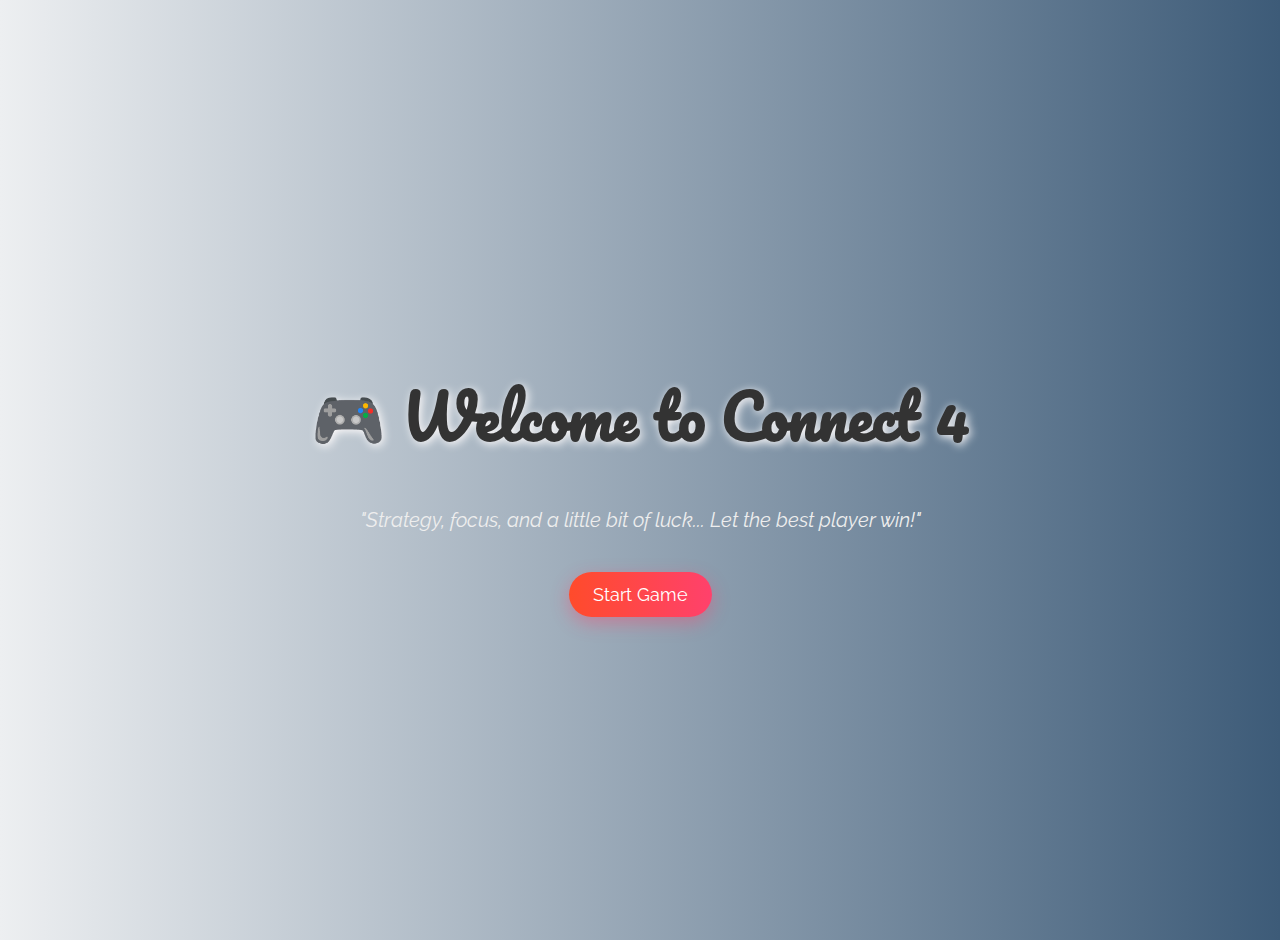
<file: week4 connect4 game/index.html>
<!DOCTYPE html>
<html lang="en">
<head>
  <meta charset="UTF-8">
  <title>Connect 4 Game</title>
  <link rel="stylesheet" href="style.css">
  <link href="https://fonts.googleapis.com/css2?family=Pacifico&family=Raleway:wght@400;700&display=swap" rel="stylesheet">
</head>
<body>

  <!-- Welcome Screen -->
  <div id="welcomeScreen">
    <h1 class="title">🎮 Welcome to Connect 4</h1>
    <p class="quote">"Strategy, focus, and a little bit of luck... Let the best player win!"</p>
    <button class="start-btn" onclick="startGame()">Start Game</button>
  </div>

  <!-- Game Area (hidden initially) -->
  <div id="gameArea" style="display: none;">
    <h1>Connect 4</h1>
    <div id="gameBoard"></div>
    <p id="status">Player 1's Turn (Red)</p>
    <button onclick="resetGame()">Reset Game</button>
  </div>

  <script src="script.js"></script>
</body>
</html>
</file>
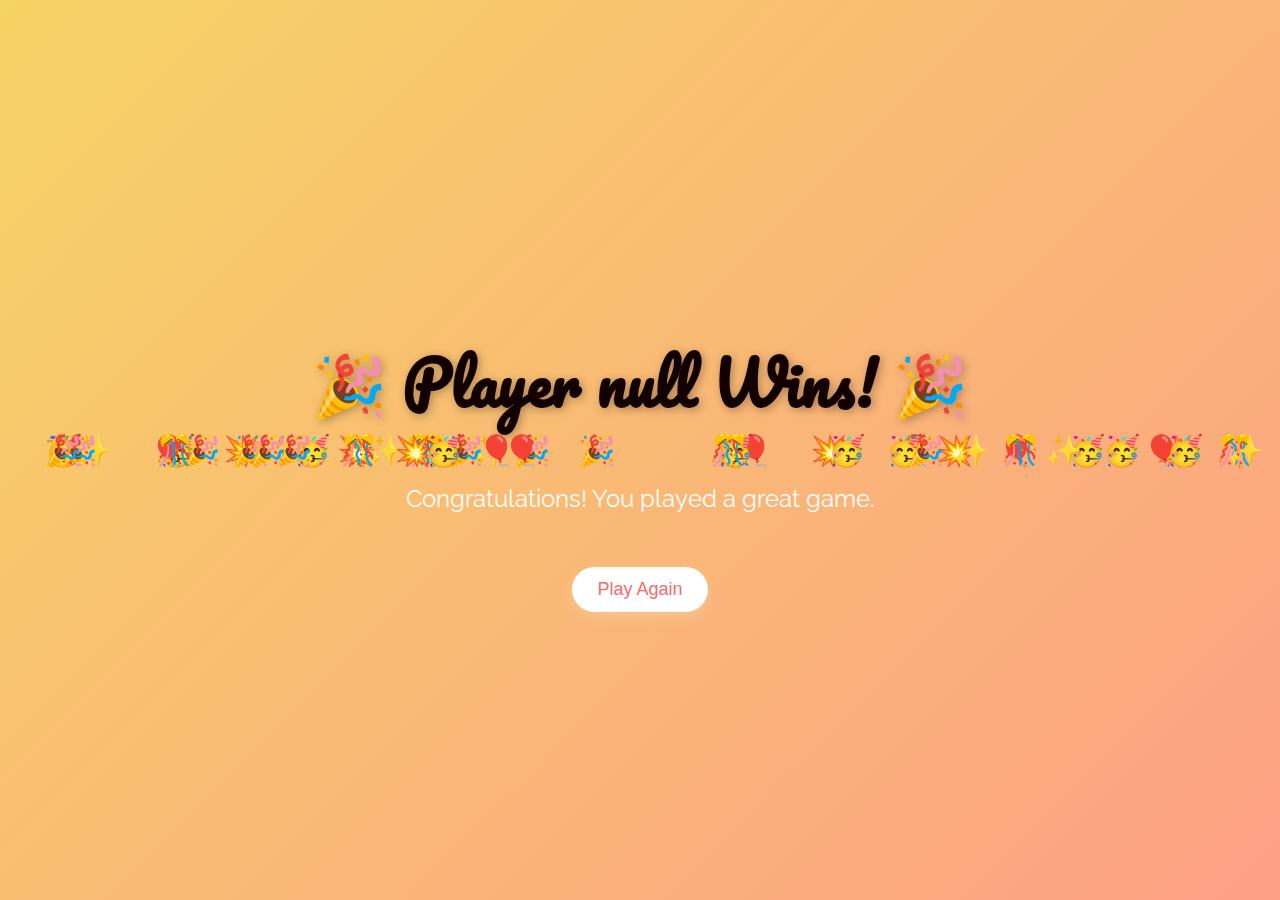
<file: week4 connect4 game/winner.html>
<!DOCTYPE html>
<html lang="en">
<head>
  <meta charset="UTF-8">
  <title>Congratulations!</title>
  <link href="https://fonts.googleapis.com/css2?family=Pacifico&family=Raleway:wght@500;700&display=swap" rel="stylesheet">
  <style>
    body {
      background: linear-gradient(135deg, #f6d365 0%, #fda085 100%);
      font-family: 'Raleway', sans-serif;
      display: flex;
      flex-direction: column;
      align-items: center;
      justify-content: center;
      height: 100vh;
      margin: 0;
      overflow: hidden;
    }

    h1 {
      font-size: 60px;
      font-family: 'Pacifico', cursive;
      color: #120000;
      text-shadow: 2px 2px 10px rgba(0,0,0,0.3);
      animation: pop 0.6s ease-out;
    }

    p {
      font-size: 24px;
      color: #fff;
      margin-top: 10px;
    }

    .btn {
      margin-top: 30px;
      padding: 12px 25px;
      background-color: #ffffff;
      color: #f76c6c;
      border: none;
      font-size: 18px;
      border-radius: 25px;
      cursor: pointer;
      box-shadow: 0 5px 15px rgba(255, 255, 255, 0.2);
      transition: transform 0.3s ease;
    }

    .btn:hover {
      transform: scale(1.1);
    }

    @keyframes pop {
      0% {
        transform: scale(0.2);
        opacity: 0;
      }
      80% {
        transform: scale(1.2);
        opacity: 1;
      }
      100% {
        transform: scale(1);
      }
    }

    /* Confetti effect using emoji particles */
    .confetti {
      position: absolute;
      font-size: 30px;
      animation: fall 3s linear infinite;
    }

    @keyframes fall {
      0% {
        top: -50px;
        opacity: 1;
      }
      100% {
        top: 100vh;
        opacity: 0;
      }
    }
  </style>
</head>
<body>

  <h1 id="winMessage">🎉 Player Wins! 🎉</h1>
  <p>Congratulations! You played a great game.</p>
  <button class="btn" onclick="window.location.href='index.html'">Play Again</button>

  <!-- Confetti emojis -->
  <script>
    const urlParams = new URLSearchParams(window.location.search);
    const player = urlParams.get('player');
    document.getElementById('winMessage').textContent = `🎉 Player ${player} Wins! 🎉`;

    // Confetti
    const emojis = ['🎊','🎉','✨','💥','🎈','🥳'];
    for (let i = 0; i < 50; i++) {
      const confetti = document.createElement('div');
      confetti.className = 'confetti';
      confetti.textContent = emojis[Math.floor(Math.random() * emojis.length)];
      confetti.style.left = `${Math.random() * 100}vw`;
      confetti.style.animationDelay = `${Math.random() * 3}s`;
      document.body.appendChild(confetti);
    }
  </script>

</body>
</html>
</file>
<file: week4 connect4 game/style.css>
body {
  font-family: 'Segoe UI', sans-serif;
  text-align: center;
  background: #f4f4f4;
}

h1 {
  color: #333;
}

#gameBoard {
  display: grid;
  grid-template-columns: repeat(7, 80px);
  grid-template-rows: repeat(6, 80px);
  gap: 5px;
  justify-content: center;
  margin: 20px auto;
  background-color: #0077b6;
  padding: 10px;
  border-radius: 10px;
}

.cell {
  width: 80px;
  height: 80px;
  background-color: white;
  border-radius: 50%;
  box-shadow: inset 0 0 5px #00000030;
  cursor: pointer;
  transition: 0.3s;
}

.cell.red {
  background-color: red;
}

.cell.yellow {
  background-color: yellow;
}

button {
  padding: 10px 20px;
  font-size: 16px;
  margin-top: 10px;
  cursor: pointer;
}

button {
  padding: 12px 25px;
  font-size: 18px;
  font-family: 'Segoe UI', sans-serif;
  background-color: #ff4d4d;
  color: white;
  border: none;
  border-radius: 30px;
  box-shadow: 0 5px 15px rgba(255, 77, 77, 0.4);
  transition: transform 0.3s ease, box-shadow 0.3s ease;
  margin-bottom: 30px;
}

button:hover {
  transform: scale(1.05);
  box-shadow: 0 8px 20px rgba(255, 77, 77, 0.6);
}

button:active {
  transform: scale(0.95);
  box-shadow: 0 4px 10px rgba(255, 77, 77, 0.3);
}

@keyframes drop {
  0% {
    transform: translateY(-300px) scale(0.6);
    opacity: 0;
  }
  80% {
    transform: translateY(10px) scale(1.05);
    opacity: 1;
  }
  100% {
    transform: translateY(0) scale(1);
  }
}

.cell.red,
.cell.yellow {
  animation: drop 0.4s ease;
}

.cell.red {
  box-shadow: 0 0 10px rgba(255, 0, 0, 0.4);
}
.cell.yellow {
  box-shadow: 0 0 10px rgba(255, 255, 0, 0.4);
}

#gameBoard {
  box-shadow: 0 0 20px rgba(0, 0, 0, 0.3);
}

/* Fonts */
body {
  font-family: 'Raleway', sans-serif;
  background: linear-gradient(to right, #4facfe, #00f2fe);
  margin: 0;
  padding: 0;
  text-align: center;
}

/* Welcome screen */
#welcomeScreen {
  display: flex;
  flex-direction: column;
  justify-content: center;
  height: 100vh;
  color: white;
  background: linear-gradient(to right, #edeff1, #3d5b78);
  padding: 20px;
}

.title {
  font-family: 'Pacifico', cursive;
  font-size: 60px;
  margin-bottom: 20px;
  text-shadow: 2px 2px 10px #fffcfc;
}

.quote {
  font-size: 20px;
  margin-bottom: 40px;
  font-style: italic;
  color: #eee;
}

/* Start Button */
.start-btn {
  padding: 12px 24px;
  font-size: 18px;
  font-family: 'Raleway', sans-serif;
  background: #ff416c;
  background: linear-gradient(to right, #ff4b2b, #ff416c);
  border: none;
  border-radius: 30px;
  color: white;
  cursor: pointer;
  transition: all 0.3s ease;
  box-shadow: 0 6px 18px rgba(255, 65, 108, 0.4);
  width: fit-content;
  margin: 0 auto;
}

.start-btn:hover {
  transform: scale(1.05);
  box-shadow: 0 10px 25px rgba(255, 65, 108, 0.6);
}

.start-btn:active {
  transform: scale(0.95);
}

/* Game Area styles remain unchanged... */
</file>
